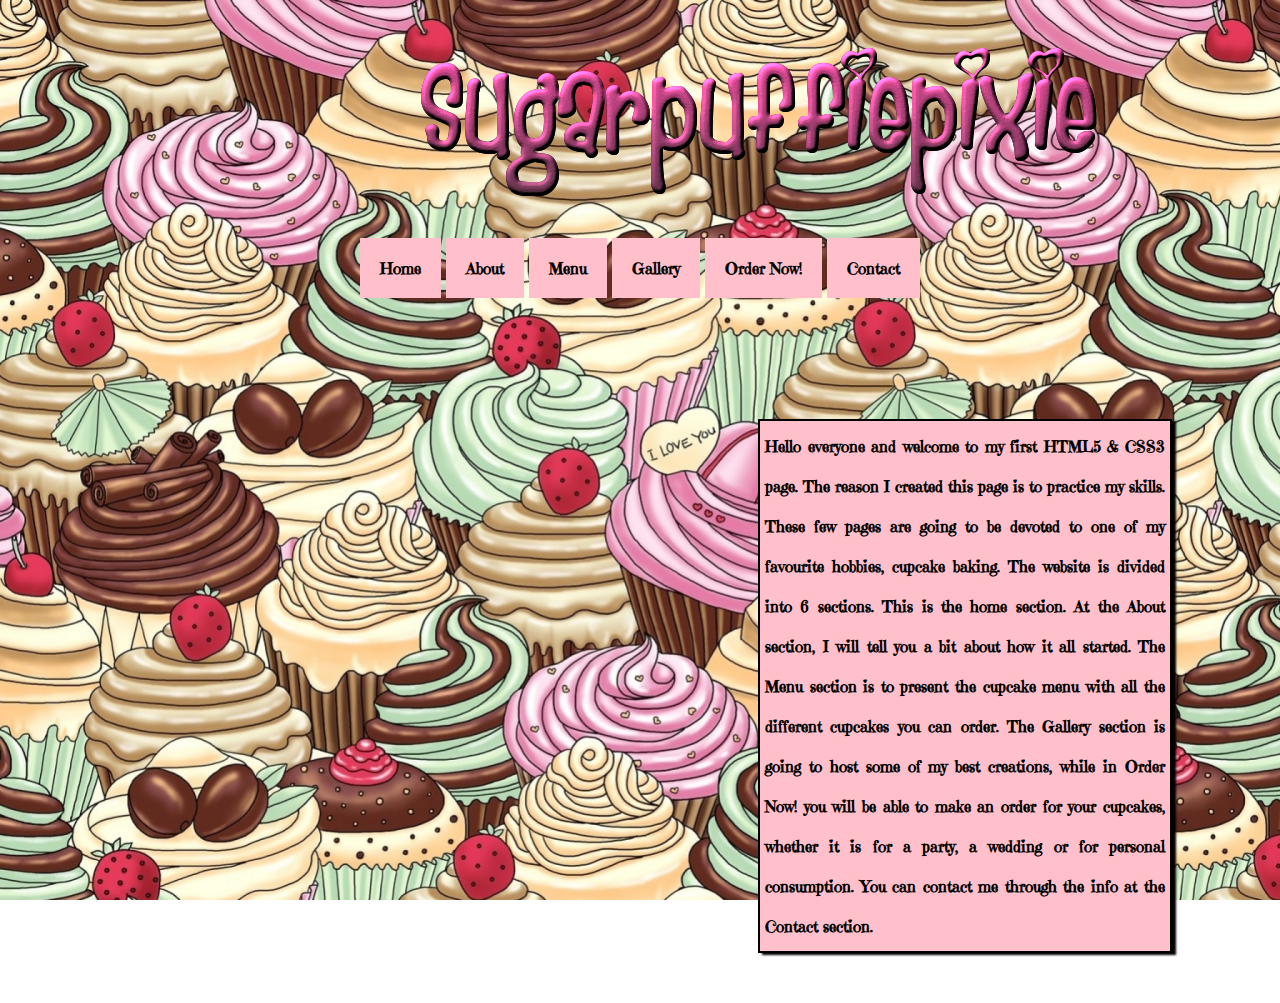
<file: index.html>
<!DOCTYPE html>
<html lang="en">

<head>
    <!-- Change title and description -->
    <meta charset="utf-8">
    <meta name="viewport" content="width=device-width, initial-scale=1">
    <meta name="author" content="discoveryvip">
    <meta name="description" content="155 characters what is on the page itself">
    <title>My personal candy page-Home</title>
    <link rel="stylesheet" href="style.css">

</head>
<body>
	<header>
		<div id="logo">
			<img src="logo3.png">
		</div>
		<nav class="nav">
			<ul>
				<li><a href="index.html">Home</a></li>
                <li><a href="about.html">About</a></li>
                <li><a href="menu.html">Menu</a></li>
                <li><a href="gallery.html">Gallery</a></li>
                <li><a href="ordernow.html">Order Now!</a></li>
				<li><a href="contact.html">Contact</a></li>
			</ul>
		</nav>
		<main>
			<article>
			<p><span>
			Hello everyone and welcome to my first HTML5 & CSS3 page. The reason I created this page is to practice my skills.  These few pages are going to be devoted to one of my favourite hobbies, cupcake baking.
			The website is divided into 6 sections. This is the home section. At the About section, I will tell you a bit about how it all started. The Menu section is to present the cupcake menu with all the different cupcakes you can order.
			The Gallery section is going to host some of my best creations, while in Order Now! you will be able to make an order for your cupcakes, whether it is for a party, a wedding or for personal consumption.
			You can contact me through the info at the Contact section.
			</span></p>
			</article>
		</main>
	</header>
</body>
</file>
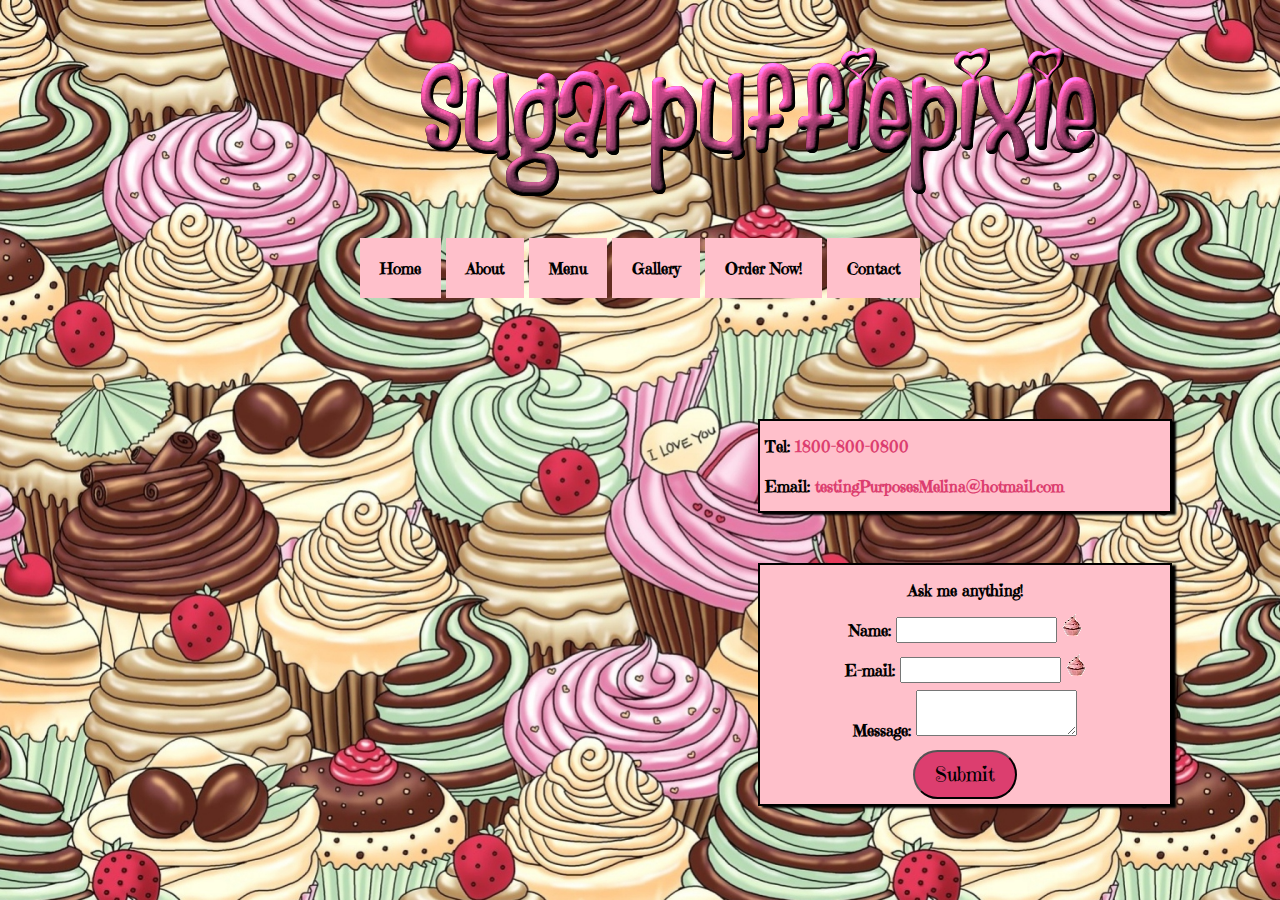
<file: contact.html>
<!DOCTYPE html>
<html lang="en">

<head>
    <!-- Change title and description -->
    <meta charset="utf-8">
    <meta name="viewport" content="width=device-width, initial-scale=1">
    <meta name="author" content="discoveryvip">
    <meta name="description" content="155 characters what is on the page itself">
    <title>My personal candy page-Contact</title>
    <link rel="stylesheet" href="style.css">

</head>
<body>
	<header>
		<div id="logo">
			<img src="logo3.png">
		</div>
		<nav class="nav">
			<ul>
				<li><a href="index.html">Home</a></li>
                <li><a href="about.html">About</a></li>
                <li><a href="menu.html">Menu</a></li>
                <li><a href="gallery.html">Gallery</a></li>
                <li><a href="ordernow.html">Order Now!</a></li>
				<li><a href="contact.html">Contact</a></li>
			</ul>
		</nav>
		<main>
			<p>
				<span id="contact">Tel: <a href="tel:1800-800-0800 ">1800-800-0800</a><br> Email:  <a href="mailto:testingPurposesMelina@hotmail.com?Subject=message">testingPurposesMelina@hotmail.com</a></span>
			</p>
			
				<form action="" method="post">
				<legend>
				Ask me anything!
				</legend>
				
					<div class="field-wrapper required-field">
						<label for="name">Name:</label> <input type="text" id="name" name="user_name" required>
					</div>
					<div class="field-wrapper required-field">
						<label for="mail">E-mail:</label> <input type="email" id="mail" name="user_mail" required>
					</div>
					<div>
						<label for="msg">Message:</label> <textarea id="msg" name="user_message"></textarea>
					</div>
					<div class="button">
						<button type="submit" id="heart">Submit</button>
					</div>
				
				</form>
			
		</main>
	</header>
</body>
</file>
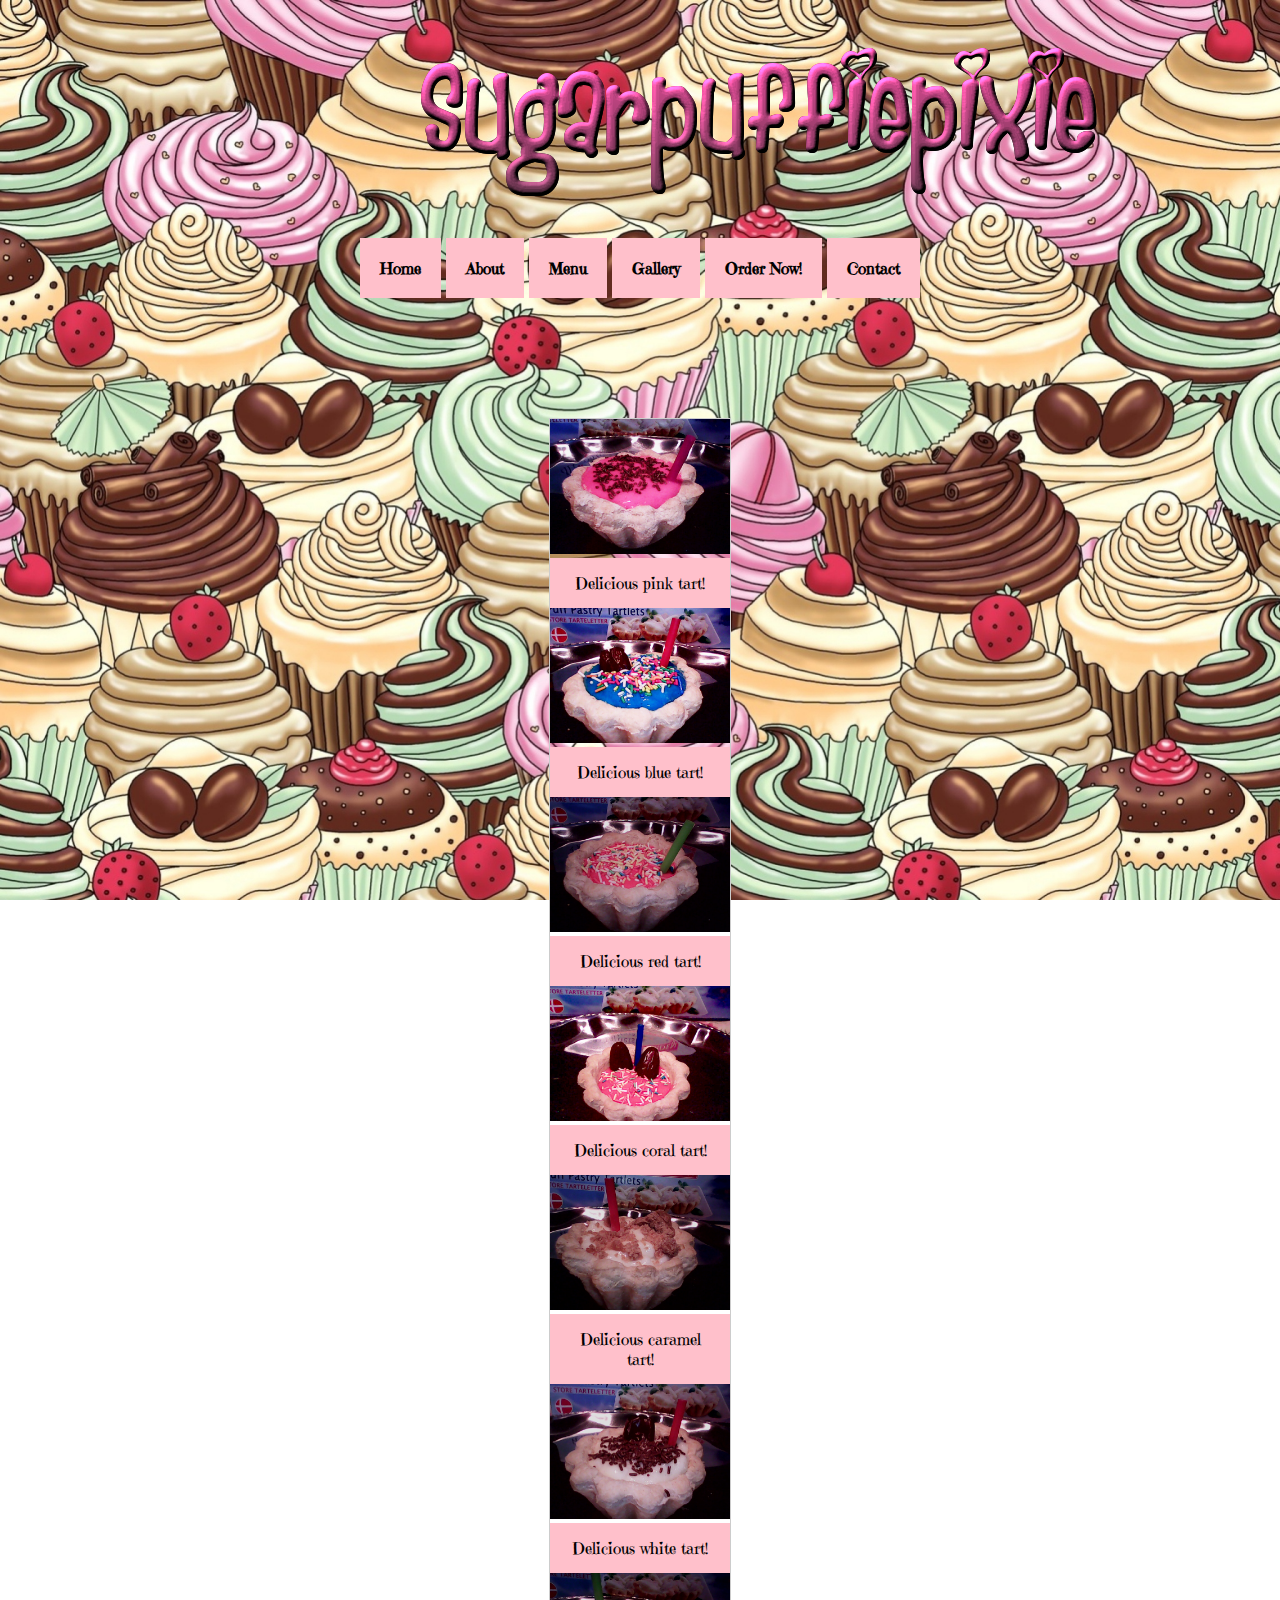
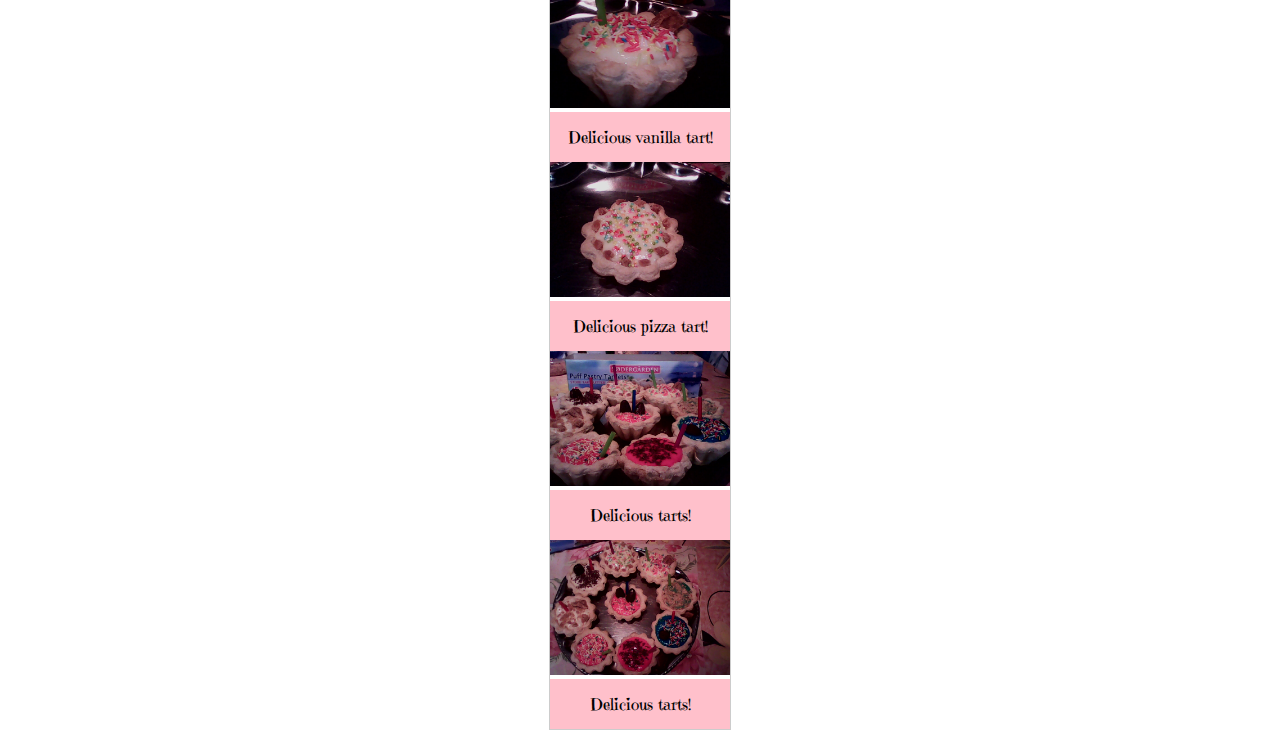
<file: gallery.html>
<!DOCTYPE html>
<html lang="en">

<head>
    <!-- Change title and description -->
    <meta charset="utf-8">
    <meta name="viewport" content="width=device-width, initial-scale=1">
    <meta name="author" content="discoveryvip">
    <meta name="description" content="155 characters what is on the page itself">
    <title>My personal candy page-Gallery</title>
    <link rel="stylesheet" href="style.css">

</head>
<body>
	<header>
		<div id="logo">
			<img src="logo3.png">
		</div>
		<nav class="nav">
			<ul>
				<li><a href="index.html">Home</a></li>
                <li><a href="about.html">About</a></li>
                <li><a href="menu.html">Menu</a></li>
                <li><a href="gallery.html">Gallery</a></li>
                <li><a href="ordernow.html">Order Now!</a></li>
				<li><a href="contact.html">Contact</a></li>
			</ul>
		</nav>
		<main>
		<div class="gallery">
		
  <a target="_blank" href="./images/tart1.jpg">
    <img src="./images/tart1.jpg" alt="Tart 1" width="100" height="100">
  </a>
  <div class="desc">Delicious pink tart!</div>


<a target="_blank" href="./images/tart2.jpg">
    <img src="./images/tart2.jpg" alt="Tart 2" width="100" height="100">
  </a>
  <div class="desc">Delicious blue tart!</div>


<a target="_blank" href="./images/tart3.jpg">
    <img src="./images/tart3.jpg" alt="Tart 3" width="100" height="100">
  </a>
  <div class="desc">Delicious red tart!</div>


<a target="_blank" href="./images/tart4.jpg">
    <img src="./images/tart4.jpg" alt="Tart 4" width="100" height="100">
  </a>
  <div class="desc">Delicious coral tart!</div>

<a target="_blank" href="./images/tart5.jpg">
    <img src="./images/tart5.jpg" alt="Tart 5" width="100" height="100">
  </a>
  <div class="desc">Delicious caramel tart!</div>

<a target="_blank" href="./images/tart6.jpg">
    <img src="./images/tart6.jpg" alt="Tart 6" width="100" height="100">
  </a>
  <div class="desc">Delicious white tart!</div>

<a target="_blank" href="./images/tart7.jpg">
    <img src="./images/tart7.jpg" alt="Tart 7" width="100" height="100">
  </a>
  <div class="desc">Delicious vanilla tart!</div>

<a target="_blank" href="./images/tart8.jpg">
    <img src="./images/tart8.jpg" alt="Tart 8" width="100" height="100">
  </a>
  <div class="desc">Delicious pizza tart!</div>

<a target="_blank" href="./images/tart9.jpg">
    <img src="./images/tart9.jpg" alt="Tart 9" width="100" height="100">
  </a>
  <div class="desc">Delicious tarts!</div>

<a target="_blank" href="./images/tart10.jpg">
    <img src="./images/tart10.jpg" alt="Tart 10" width="100" height="100">
  </a>
  <div class="desc">Delicious tarts!</div>
</div>
		</main>
	</header>
</body>
</file>
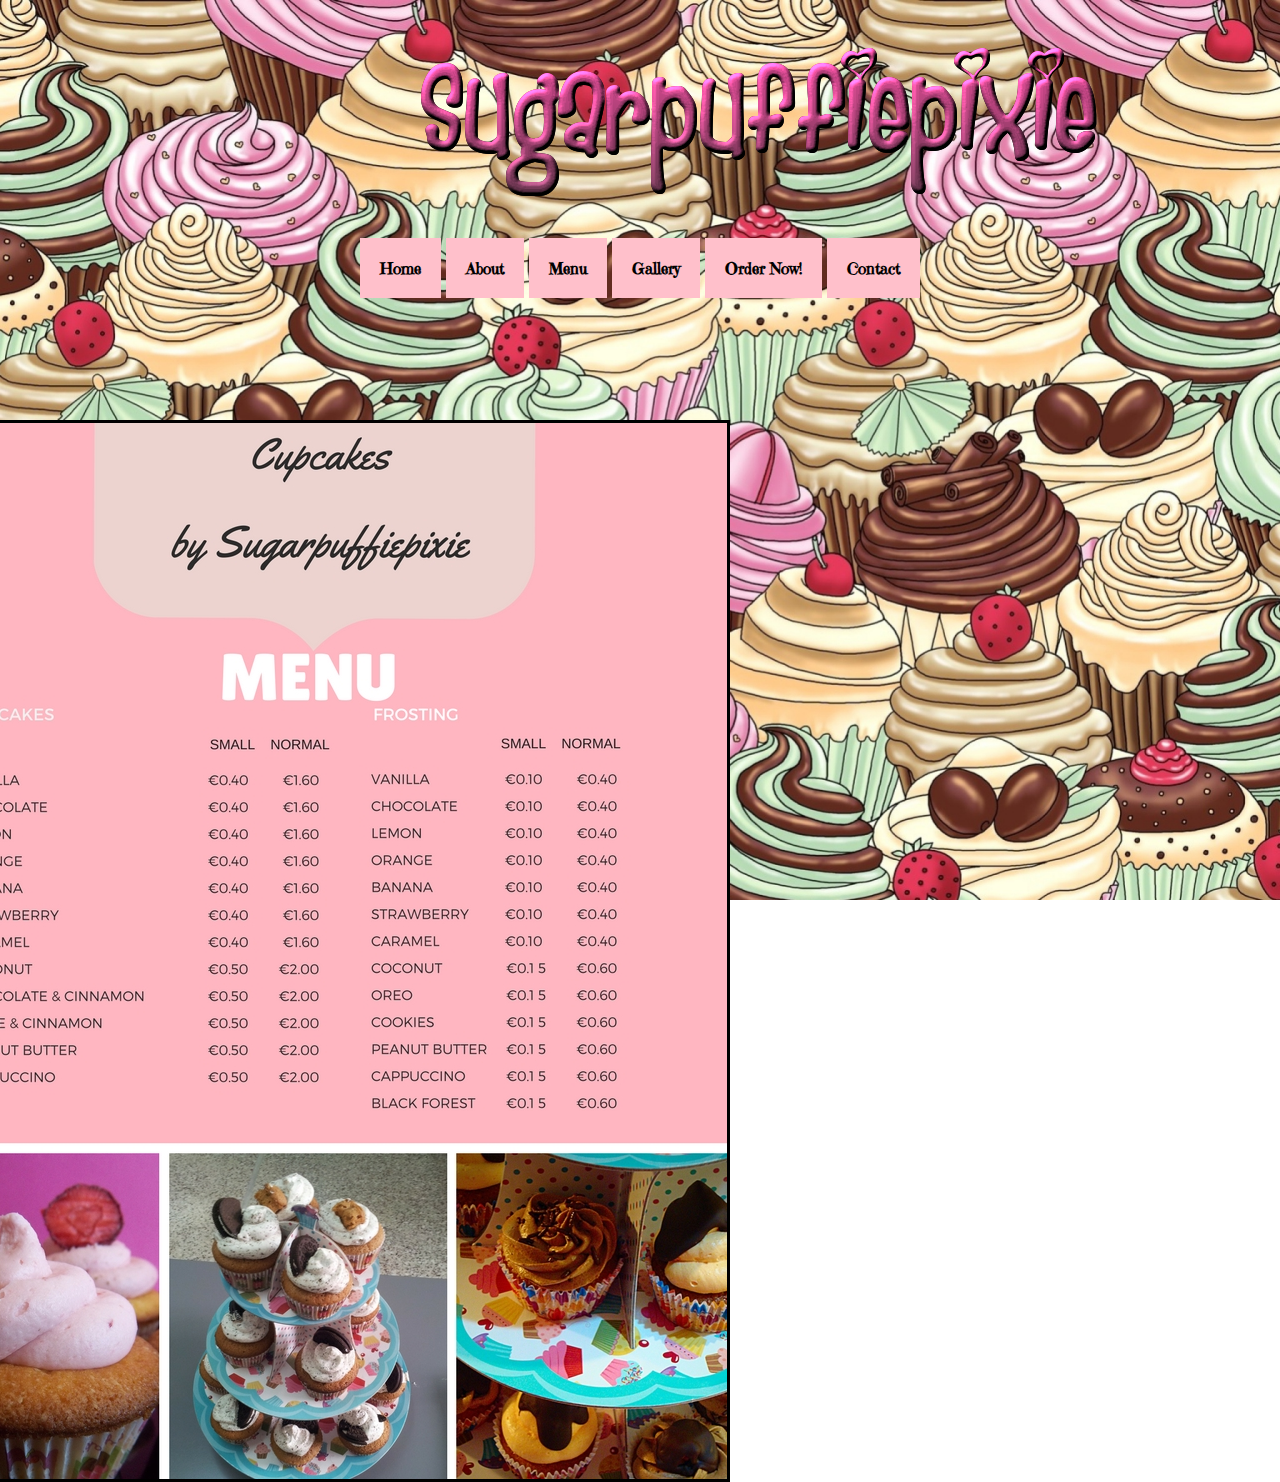
<file: menu.html>
<!DOCTYPE html>
<html lang="en">

<head>
    <!-- Change title and description -->
    <meta charset="utf-8">
    <meta name="viewport" content="width=device-width, initial-scale=1">
    <meta name="author" content="discoveryvip">
    <meta name="description" content="155 characters what is on the page itself">
    <title>My personal candy page-Menu</title>
    <link rel="stylesheet" href="style.css">

</head>
<body>
	<header>
		<div id="logo">
			<img src="logo3.png">
		</div>
		<nav class="nav">
			<ul>
				<li><a href="index.html">Home</a></li>
                <li><a href="about.html">About</a></li>
                <li><a href="menu.html">Menu</a></li>
                <li><a href="gallery.html">Gallery</a></li>
                <li><a href="ordernow.html">Order Now!</a></li>
				<li><a href="contact.html">Contact</a></li>
			</ul>
		</nav>
		<main>
			<img src="cupcakesMenu.jpg" id="menu">
		</main>
	</header>
</body>
</file>
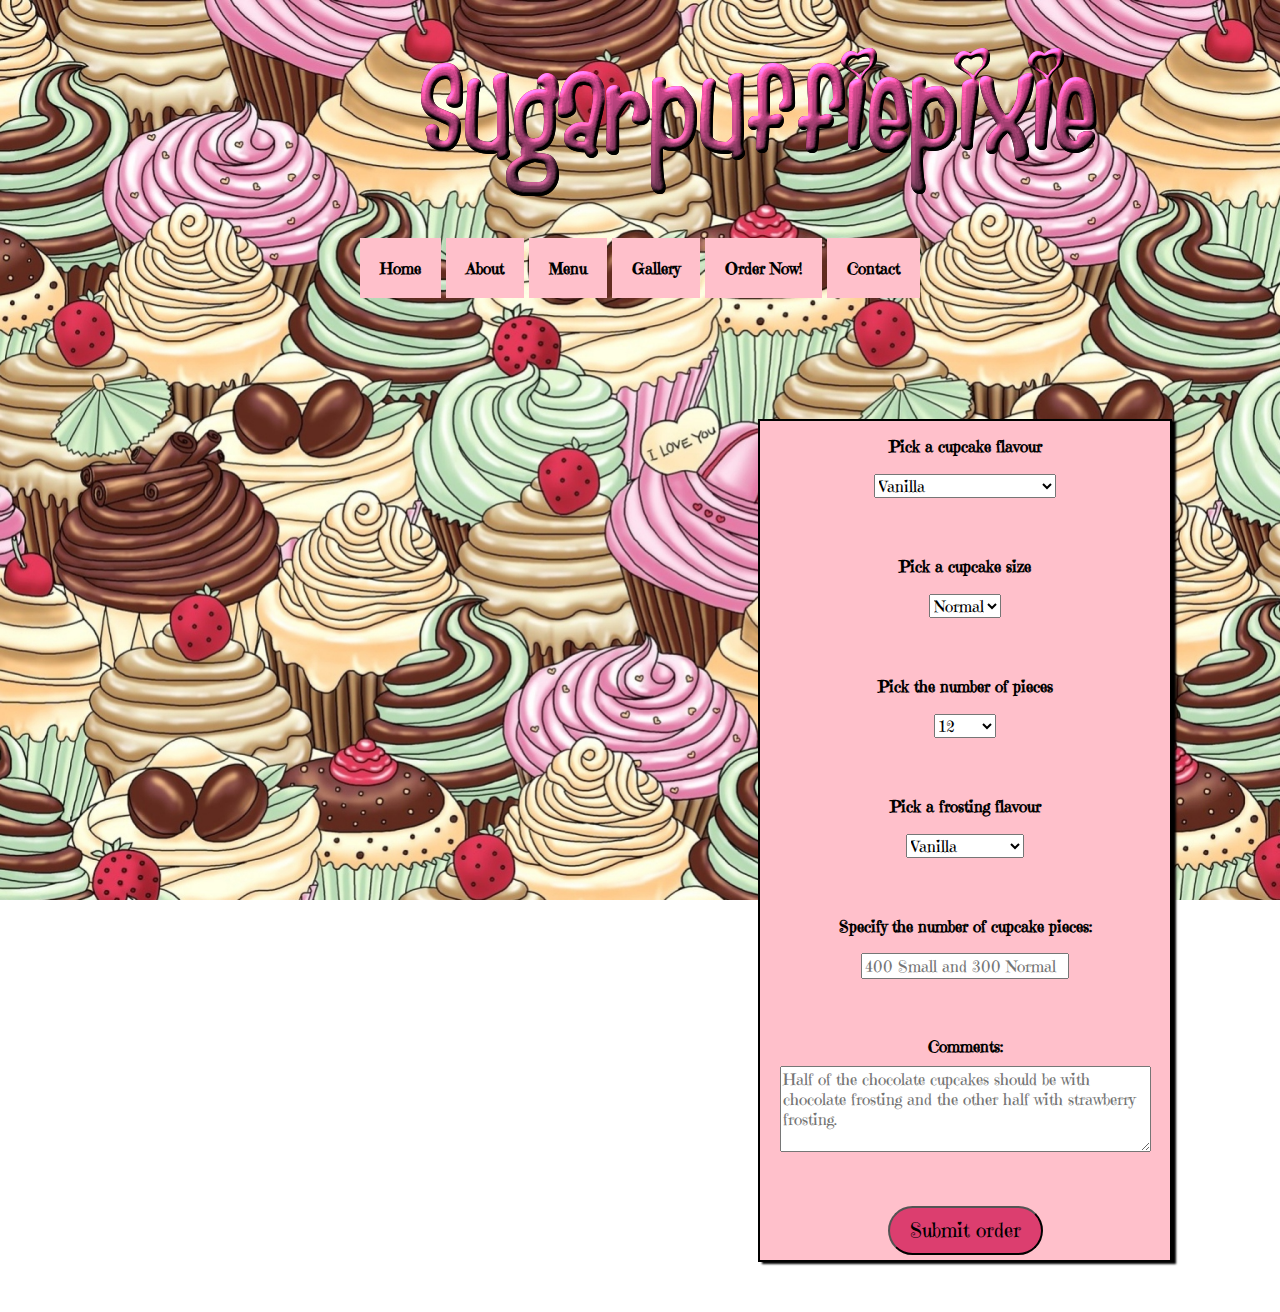
<file: ordernow.html>
<!DOCTYPE html>
<html lang="en">

<head>
    <!-- Change title and description -->
    <meta charset="utf-8">
    <meta name="viewport" content="width=device-width, initial-scale=1">
    <meta name="author" content="discoveryvip">
    <meta name="description" content="155 characters what is on the page itself">
    <title>My personal candy page-Order Now!</title>
    <link rel="stylesheet" href="style.css">

</head>
<body>
	<header>
		<div id="logo">
			<img src="logo3.png">
		</div>
		<nav class="nav">
			<ul>
				<li><a href="index.html">Home</a></li>
                <li><a href="about.html">About</a></li>
                <li><a href="menu.html">Menu</a></li>
                <li><a href="gallery.html">Gallery</a></li>
                <li><a href="ordernow.html">Order Now!</a></li>
				<li><a href="contact.html">Contact</a></li>
			</ul>
		</nav>
		<main>
		    <form action="" method="get">
  <legend>
    Pick a cupcake flavour
  </legend>
  <select name="cupcake-flavour">
    <option value="vanilla">Vanilla</option>
    <option value="chocolate">Chocolate</option>
    <option value="lemon">Lemon</option>
    <option value="orange">Orange</option>
    <option value="banana">Banana</option>
    <option value="strawberry">Strawberry</option>
    <option value="caramel">Caramel</option>
    <option value="coconut">Coconut</option>
    <option value="chocolate-cinnamon">Chocolate & Cinnamon</option>
    <option value="apple-cinnamon">Apple & Cinnamon</option>
    <option value="peanut-butter">Peanut Butter</option>
    <option value="cappuccino">Cappuccino</option>
  </select>
  <br><br>
  <legend>
    Pick a cupcake size
  </legend>
  <select name="cupcake-size">
    <option value="normal">Normal</option>
    <option value="small">Small</option>
  </select>
  <br><br>
  <legend>
    Pick the number of pieces
  </legend>
  <select name="cupcake-pieces">
    <option value="12">12</option>
    <option value="24">24</option>
    <option value="36">36</option>
    <option value="48">48</option>
    <option value="60">60</option>
    <option value="72">72</option>
    <option value="84">84</option>
    <option value="96">96</option>
    <option value="108">108</option>
    <option value="120">120</option>
    <option value="132">132</option>
    <option value="144">144</option>
    <option value="156">156</option>
    <option value="168">168</option>
    <option value="180">180</option>
    <option value="192">192</option>
    <option value="200">200</option>
    <option value="other">Other</option>
  </select>
  <br><br>
   <legend>
    Pick a frosting flavour
  </legend>
  <select name="frosting-flavour">
    <option value="vanilla">Vanilla</option>
    <option value="chocolate">Chocolate</option>
    <option value="lemon">Lemon</option>
    <option value="orange">Orange</option>
    <option value="banana">Banana</option>
    <option value="strawberry">Strawberry</option>
    <option value="caramel">Caramel</option>
    <option value="coconut">Coconut</option>
    <option value="oreo">Oreo</option>
    <option value="cookies">Cookies</option>
    <option value="peanut-butter">Peanut Butter</option>
    <option value="cappuccino">Cappuccino</option>
    <option value="black-forest">Black Forest</option>
  </select>
  <br><br>
  <label for="specify">Specify the number of cupcake pieces: </label>
  <input id="specify" type="text" name="pieces" placeholder="400 Small and 300 Normal">
    <br><br>
  <label for="comments">Comments: </label>
  <textarea rows="4" cols="50" id="comments" placeholder="Half of the chocolate cupcakes should be with chocolate frosting and the other half with strawberry frosting."></textarea>
    <br><br>
  <input type="submit" value="Submit order">
</form>
		</main>
	</header>
</body>
</file>
<file: style.css>
@import url('https://fonts.googleapis.com/css?family=Emilys+Candy');

#logo{
  border: 20px solid transparent;
  padding: 10px;
  position: absolute;
  top: 0%;
  left: 30%;
  
}
p{
	text-align: center;
    font-family: 'Emilys Candy', cursive;
	font-weight: bold;
	background-color: pink;
	line-height: 40px;
	box-shadow: 4px 2px 2px #000000;
	width: 25em;
	border: 2px solid black;
	word-wrap: normal;
	text-align:justify;  
    text-justify:initial;
	font-weight: bold;
	background-color: pink;
	margin-left: 750px;
	margin-bottom: 50px;
	margin-top: 1px;
	padding: 5px;
	
}



#image1{
	position: absolute;
    right: 500px;
    width: 300px;
    border: 3px solid black;
    padding: 0px;
	
}
#image2{
	
	position: absolute;
	top: 800px;
    right: 500px;
    width: 300px;
    border: 3px solid black;
    padding: 0px;
}
#image3{
	position: absolute;
    right: 500px;
    width: 300px;
    border: 3px solid black;
    padding: 0px;
}

#menu{
	position: absolute;
	top: 420px;
    right: 550px;
	border: 3px solid black;
    padding: 0px;
}


.boxed{
	width: 25em;
	border: 2px solid black;
	word-wrap: normal;
	text-align:justify;  
    text-justify:initial;
	font-weight: bold;
	background-color: pink;
	margin-left: 600px;
	margin-bottom: 50px;
	margin-top: 1px;
	padding: 5px;
	text-indent: 30px;
	font-family: 'Emilys Candy', cursive;
}

body {
	
  background-image: url("cupcakes 4.jpg");
  height: 100%;
  background-position: center;
  background-repeat: no-repeat;
  background-size: cover;
  background-attachment:fixed;
}

.nav {
  padding: 20px;
  text-align: center;
  font-family: 'Emilys Candy', cursive;
}


.nav ul {
    padding-left: 150px;
	padding-right: 150px;
	padding-top: 150px;
	padding-bottom: 100px;
    margin: 60px;
	margin-bottom: 0px;
	margin-left: 60px;
	margin-right: 60px;
	margin-top: 60px;
	
}

.nav li {
	display: inline-block;
    text-align:center;
    list-style-type: none;
    
}

.nav li a {
    background-color: pink;
    color: black;
    display: block;
    padding: 20px;
    text-decoration: none;
	font-weight: bold;

}

.nav li a:hover {
    background-color: white;
    color: pink;
	font-weight: bold;

}

#contact a{
	color: #DC3E6F;
	text-decoration: none;
}

form{
	text-align: center;
    font-family: 'Emilys Candy', cursive;
	font-weight: bold;
	background-color: pink;
	line-height: 40px;
	box-shadow: 4px 2px 2px #000000;
	width: 25em;
	border: 2px solid black;
	word-wrap: normal;
	text-align:justify;  
    text-justify:initial;
	font-weight: bold;
	background-color: pink;
	margin-left: 750px;
	margin-bottom: 50px;
	margin-top: 1px;
	padding: 5px;
	text-align: center;
}

/*form button{
	background-color: white;
	border: none;
	text-decoration: none;
	border-radius: 30%;
	cursor: pointer;
}*/

input, label, textarea, button, legend, option, select {
	font-family : 'Emilys Candy', cursive;
    font-size   : 100%;
}


div.required-field::after { 
    content: url("asterisk.png");
    color: red;
}

/*input[required], select[required]{
    background-image: url("asterisk.png");
    background-repeat: no-repeat;
	background-position: right;
}*/

form button {
   -webkit-border-radius: 28;
  -moz-border-radius: 28;
  border-radius: 28px;
  font-family: 'Emilys Candy', cursive;
  color: #000000;
  font-size: 20px;
  background: #DC3E6F;
  padding: 10px 20px 10px 20px;
  text-decoration: none;
  cursor: pointer;
  }
form button:hover {
  background: #ffffff;
  text-decoration: none;
}

form input[id=specify]{
	width:50%;
}

form input[type=submit]{
	 -webkit-border-radius: 28;
  -moz-border-radius: 28;
  border-radius: 28px;
  font-family: 'Emilys Candy', cursive;
  color: #000000;
  font-size: 20px;
  background: #DC3E6F;
  padding: 10px 20px 10px 20px;
  text-decoration: none;
  cursor: pointer;
}

form input[type=submit]:hover{
	background: #ffffff;
  text-decoration: none;
}


div.gallery {
    border: 1px solid #ccc;
    margin: auto;
    width: 180px;
}

div.gallery:hover {
    border: 1px solid #777;
}

div.gallery img {
    width: 100%;
    height: auto;
	
}

div.desc {
    padding: 15px;
    text-align: center;
	font-family: 'Emilys Candy', cursive;
	background-color: pink;

}
</file>
